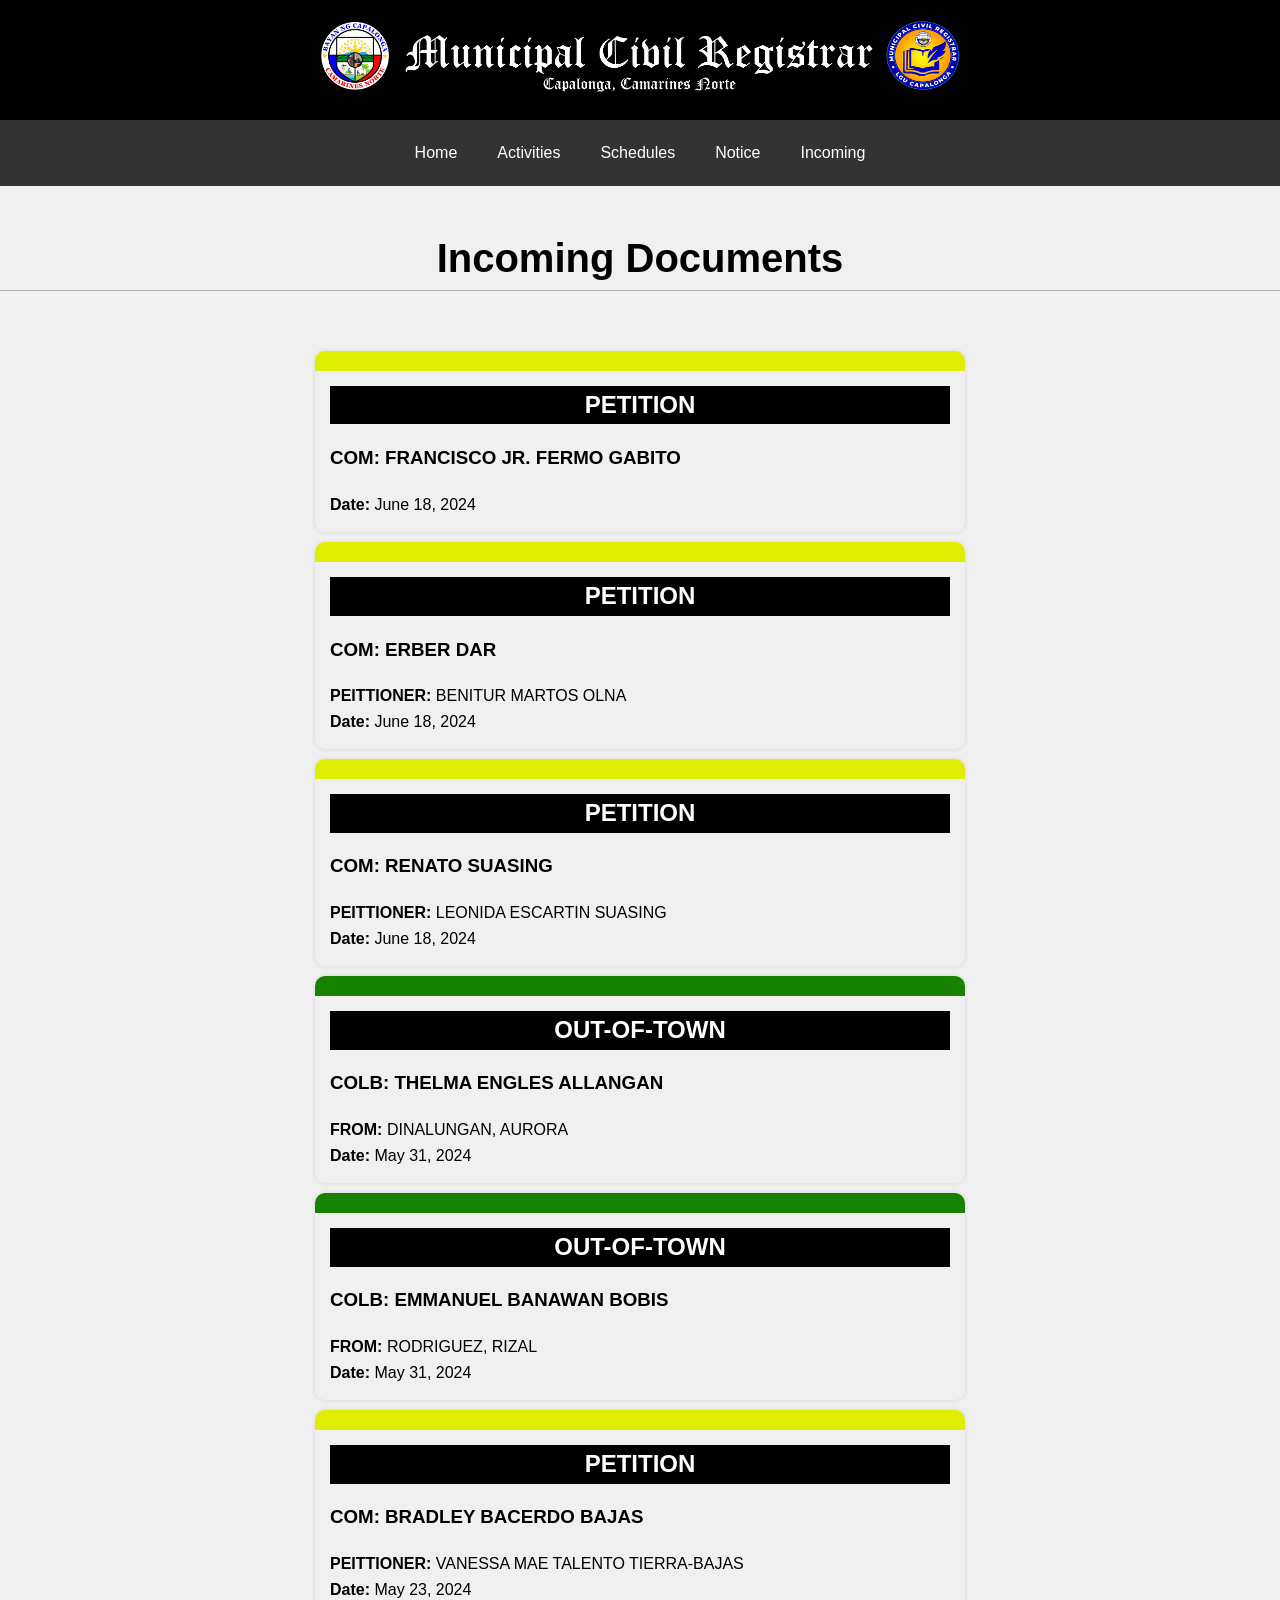
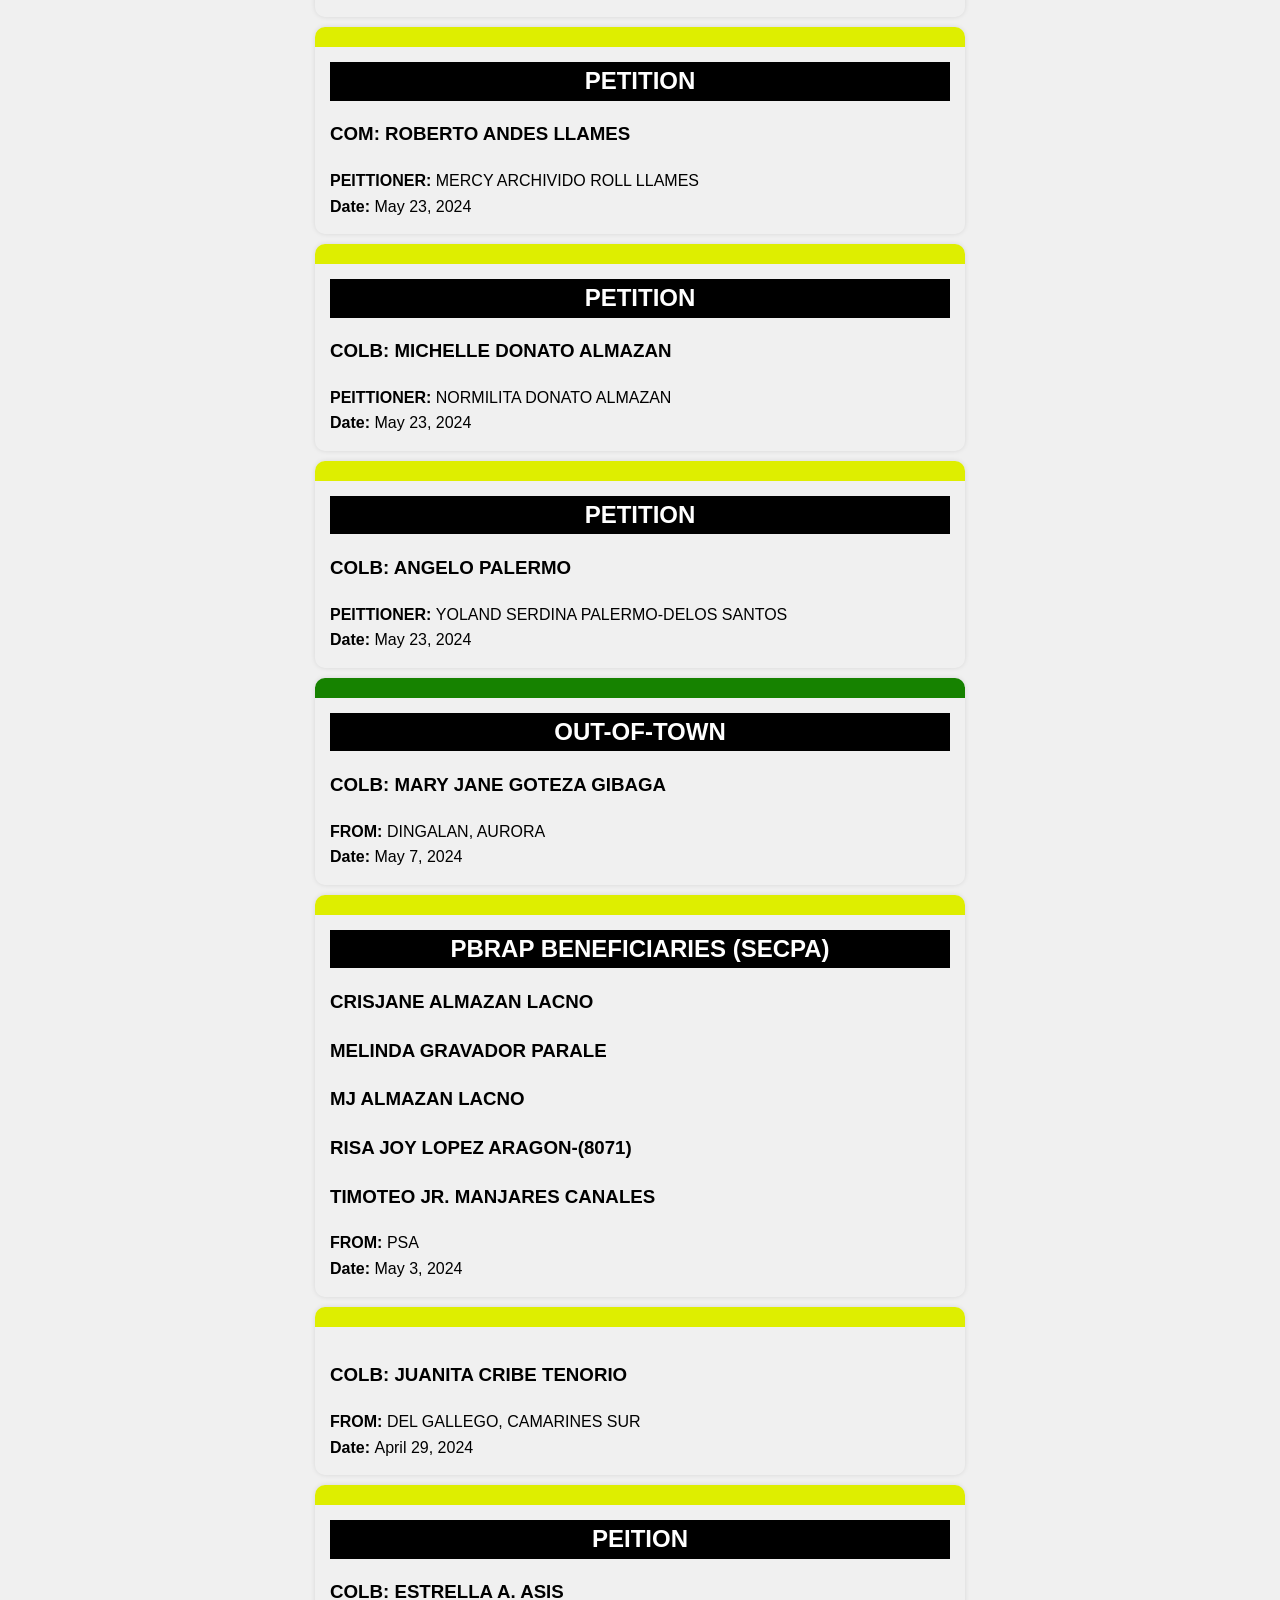
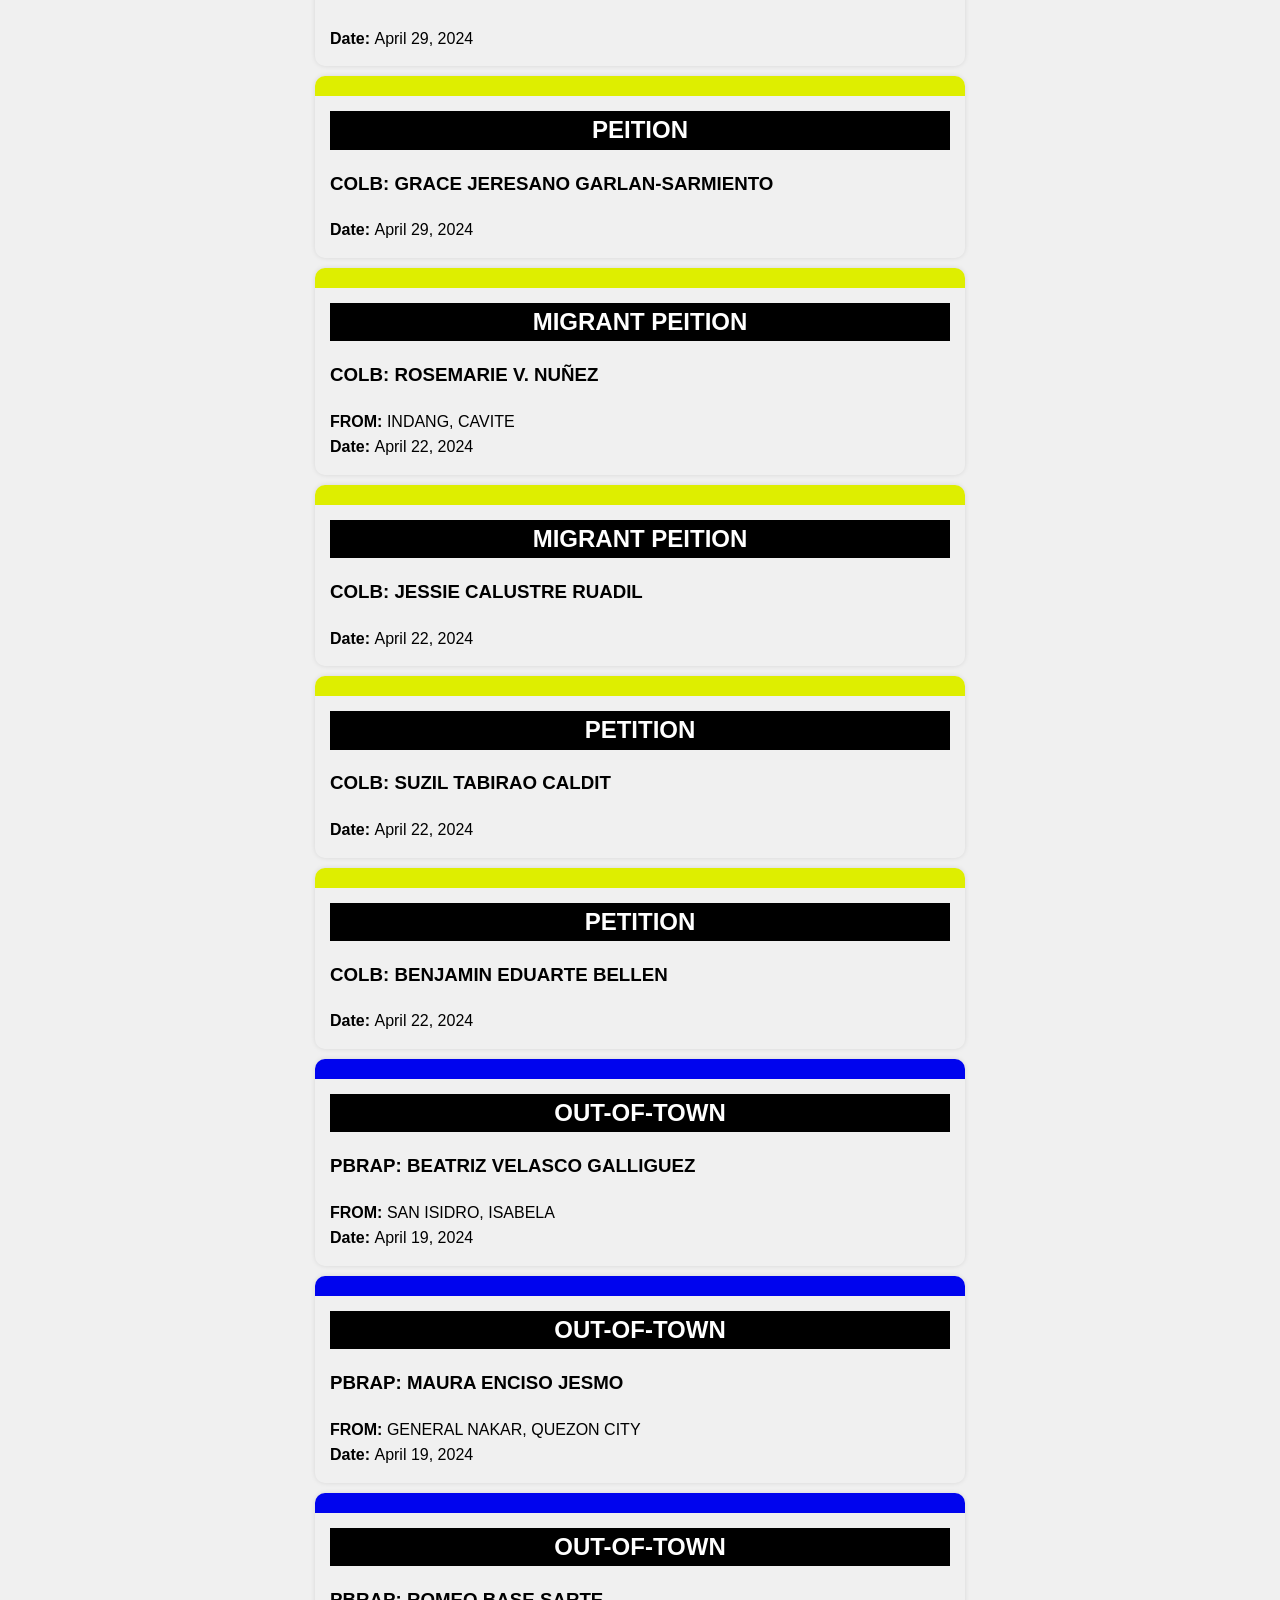
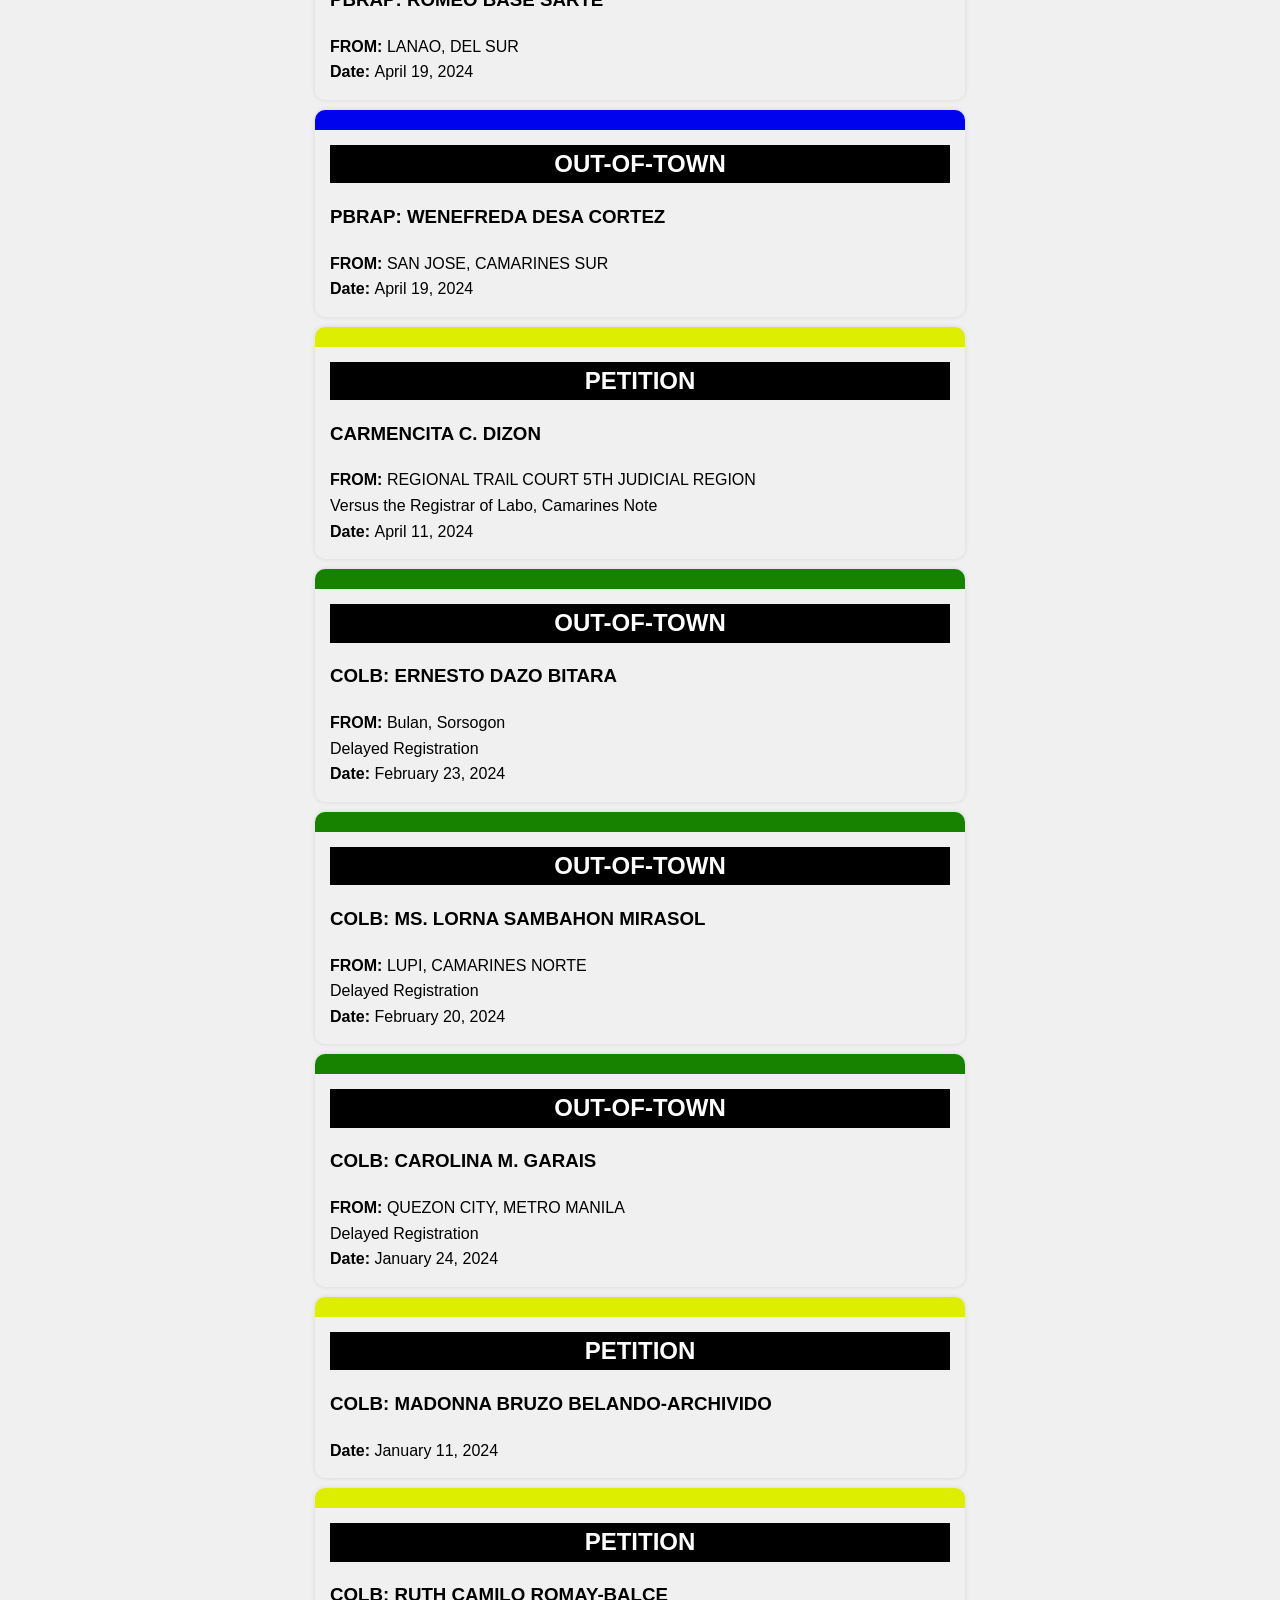
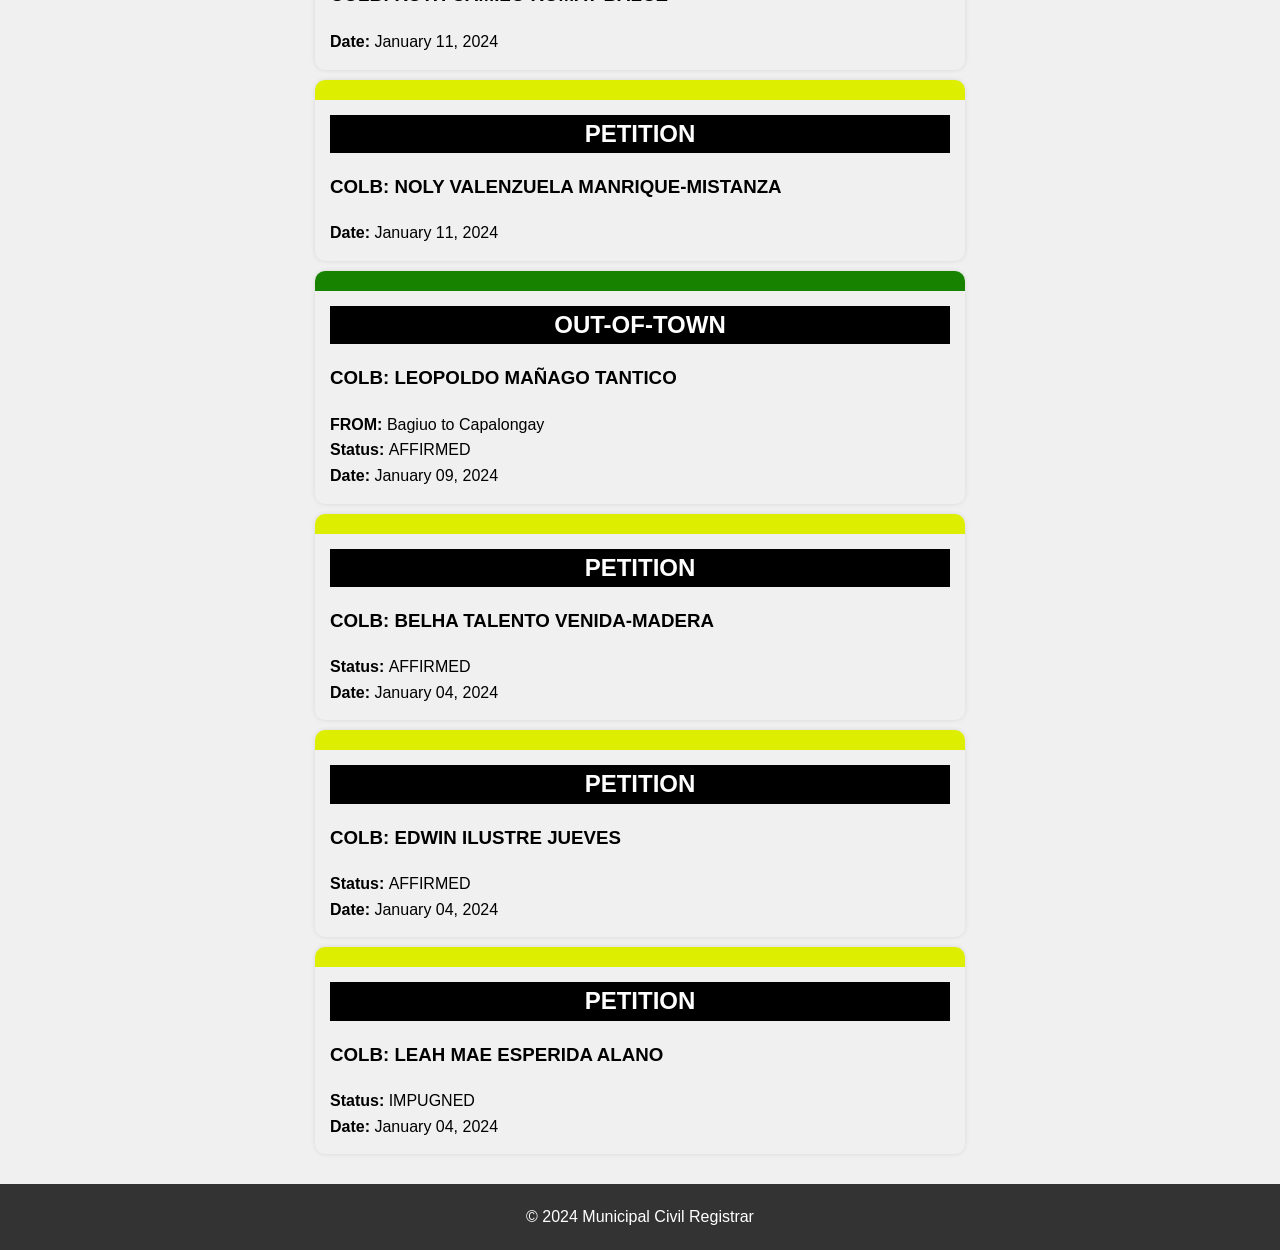
<file: Incoming.html>
<!DOCTYPE html>
<html lang="en">
<head>
    <meta charset="UTF-8">
    <link rel="icon" href="mcro_LOGOs.ico" type="image/x-icon">
    <!--
        Todo para kpaga hihiwalayin yung css
    <link rel="stylesheet" href="styles.css"> -->

    <meta name="viewport" content="width=device-width, initial-scale=1.0">
    <title>Municipal Civil Registrar</title>
    <style>
        /* Basic CSS Reset */
        body, h1, h2, p, ul, li {
            margin: 0;
            padding: 0;
        }
        body {
            font-family: Arial, sans-serif;
            min-height: 100vh; /* Ensure the body stretches to at least the height of the viewport */
            position: relative; /* Needed for the footer to work properly */
            background-color: #f0f0f0;
            line-height: 1.6;
        }
        
        /* Header Styles */
       /* Header Styles */
        header {
            background-color: #000;
            color: #fff;
            padding: 20px 0;
            text-align: center;
            position: relative; /* Add this to make position adjustments */
        }

        header img {
            max-width: 50%; /* Adjusts the width of the image to fit its container */
            height: auto;
        }
        header h1 {
            font-family: serif;
            font-size: 24px;
            margin-bottom: 5px;
        }
        header p {
            font-size: 12px;
            margin-bottom: 20px;
        }
        /* Navigation Styles */
        nav {
            background-color: #333;
            text-align: center;
            padding: 10px 0;
            display: flex;
            justify-content: center;
        }
        nav a {
            color: #fff;
            text-decoration: none;
            padding: 10px 20px;
            transition: background-color 0.3s;
            display: block;
        }
        nav a:hover {
            background-color: #555;
        }
        .menu-icon {
            display: none;
        }
        nav .active{
            background-color: #555;
        }
        /* Main Content Styles */
        main {
            padding: 20px;
            display: flex;
            flex-wrap: wrap;
            justify-content: space-around;
        }
        #sperator h3{
            font-size: 40px;
            text-align: center;
            border-bottom: 1px solid #b1b1b1;
        }        
        .out-of-town_article {
            /* background-image: url(psa.png);
            background-position: right;
            background-size: 30%;
            background-repeat: no-repeat;*/
            text-decoration: none;
            padding: 15px;
            color: #000;
            margin-bottom: 10px;
            border-radius: 5px;
            box-shadow: 0 0 5px rgba(0, 0, 0, 0.1);
            width: 50%; /* Adjusted for desktop layout */
            border-radius: 10px;
            border-top: 20px solid #168200;
        }
        .out-of-town_article h1{
            text-align: center;
            color:#fff;
            background-color: #000;
        }
        .petition_article {
            /* background-image: url(psa.png);
            background-position: right;
            background-size: 30%;
            background-repeat: no-repeat;*/
            text-decoration: none;
            padding: 15px;
            color: #000;
            margin-bottom: 10px;
            border-radius: 5px;
            box-shadow: 0 0 5px rgba(0, 0, 0, 0.1);
            width: 50%; /* Adjusted for desktop layout */
            border-radius: 10px;
            border-top: 20px solid #deee00;
        }
        .petition_article h1{
            text-align: center;
            color:#fff;
            background-color: #000;
        }
        .pbrap_article {
            /* background-image: url(psa.png);
            background-position: right;
            background-size: 30%;
            background-repeat: no-repeat;*/
            text-decoration: none;
            padding: 15px;
            color: #000;
            margin-bottom: 10px;
            border-radius: 5px;
            box-shadow: 0 0 5px rgba(0, 0, 0, 0.1);
            width: 50%; /* Adjusted for desktop layout */
            border-radius: 10px;
            border-top: 20px solid #0004ee;
        }
        .pbrap_article h1{
            text-align: center;
            color:#fff;
            background-color: #000;
        }
        
        
        
        /* Footer Styles */
        footer {
            background-color: #333;
            color: #fff;
            text-align: center;
            padding: 20px 0;
            top: 100%;
            position: sticky;
            width: 100%;
        }
        #cnt{
            margin: auto;
            width: 50%;
            padding: 5px;
            border-bottom: 1px solid #b1b1b1;
        }
        @media only screen and (max-width: 768px) {
            /* Adjustments for tablets */
            header {
                background-color: #000;
                color: #fff;
                padding: 20px 0;
                text-align: center;
                position: relative; /* Add this to make position adjustments */
            }
            nav {
                display: none;
                position: absolute;
                top: 125px;
                left: 0;
                width: 100%;
                background-color: #333;
                overflow: hidden;
            }
            nav.active {
                display: flex;
                flex-direction: column;
            }
            .menu-icon {
                background-color: #555;
                display: block;
                position: absolute;
                top: 80px;
                text-align: right;
                padding-left: 90%;
                padding-right: 3.5%;
                color: #fff;
                font-size: 30px;
                cursor: pointer;
                
            }
            .menu-icon:hover {
                color: #ccc;
            }
            nav a {
                padding: 10px 0;
            }
            header img {
                max-width: 80%; /* Adjust the width as per your design preference */
                height: auto;
            }
            
            main {
                padding: 10px;
            }
            #sperator h3{
                padding-top: 5%;
                font-size: 30px;
            }
            .out-of-town_article {
                width: 100%;
            }
            .petition_article {
                width: 100%;
            }
            .pbrap_article {
                width: 100%;
            }
            
        }
    </style>
</head>
<body>
    <header>
        <a href="index"><img src="resources/mcro inv.png" alt="mcro_LOGOs"></a>
    </header>
    <nav id="navbar">
        <a href="index">Home</a>
        <a href="activities">Activities</a>
        <a href="schedule">Schedules</a>
        <!--<a href="#">Guide</a>---> 
        <a href="notice">Notice</a>
        <a href="Incoming">Incoming</a>
    </nav>
    <span class="menu-icon" onclick="toggleMenu()">☰</span>
    <div id="sperator"><h3>Incoming Documents</h3></div>
    <main>
        <!--Todo start with the latest-->

         <!--! Copy start here-->
    <article class="petition_article">
        <Div class="title">
        <!--Todo Title here-->
            <h1>PETITION</h1>
        </Div>
         <!--Todo Name here-->
            <h3>COM: FRANCISCO JR. FERMO GABITO</h3>
        <!--Todo From Here-->
        <p><b> </b></p>
        <!--Todo Info Here-->
        <p><b</b></p>
        <p><b>Date: </b>June 18, 2024</p>
    </article>
        <!--Todo End Copy here-->

        <!--! Copy start here-->
    <article class="petition_article">
        <Div class="title">
        <!--Todo Title here-->
            <h1>PETITION</h1>
        </Div>
         <!--Todo Name here-->
            <h3>COM: ERBER DAR</h3>
        <!--Todo From Here-->
        <p><b> </b></p>
        <!--Todo Info Here-->
        <p><b>PEITTIONER: </b>BENITUR MARTOS OLNA</p>
        <p><b>Date: </b>June 18, 2024</p>
    </article>
        <!--Todo End Copy here-->

        <!--! Copy start here-->
    <article class="petition_article">
        <Div class="title">
        <!--Todo Title here-->
            <h1>PETITION</h1>
        </Div>
         <!--Todo Name here-->
            <h3>COM: RENATO SUASING</h3>
        <!--Todo From Here-->
        <p><b> </b></p>
        <!--Todo Info Here-->
        <p><b>PEITTIONER: </b>LEONIDA ESCARTIN SUASING</p>
        <p><b>Date: </b>June 18, 2024</p>
    </article>
        <!--Todo End Copy here-->

         <!--! Copy start here-->
    <article class="out-of-town_article">
        <Div class="title">
        <!--Todo Title here-->
            <h1>OUT-OF-TOWN</h1>
        </Div>
         <!--Todo Name here-->
            <h3>COLB: THELMA ENGLES ALLANGAN</h3>
        <!--Todo From Here-->
        <p><b> </b></p>
        <!--Todo Info Here-->
        <p><b>FROM: </b>DINALUNGAN, AURORA</p>
        <p><b>Date: </b>May 31, 2024</p>
    </article>
        <!--Todo End Copy here-->

         <!--! Copy start here-->
    <article class="out-of-town_article">
        <Div class="title">
        <!--Todo Title here-->
            <h1>OUT-OF-TOWN</h1>
        </Div>
         <!--Todo Name here-->
            <h3>COLB: EMMANUEL BANAWAN BOBIS</h3>
        <!--Todo From Here-->
        <p><b> </b></p>
        <!--Todo Info Here-->
        <p><b>FROM: </b>RODRIGUEZ, RIZAL</p>
        <p><b>Date: </b>May 31, 2024</p>
    </article>
        <!--Todo End Copy here-->
        
        <!--! Copy start here-->
    <article class="petition_article">
        <Div class="title">
        <!--Todo Title here-->
            <h1>PETITION</h1>
        </Div>
         <!--Todo Name here-->
            <h3>COM: BRADLEY BACERDO BAJAS</h3>
        <!--Todo From Here-->
        <p><b> </b></p>
        <!--Todo Info Here-->
        <p><b>PEITTIONER: </b>VANESSA MAE TALENTO TIERRA-BAJAS</p>
        <p><b>Date: </b>May 23, 2024</p>
    </article>
        <!--Todo End Copy here-->

         <!--! Copy start here-->
    <article class="petition_article">
        <Div class="title">
        <!--Todo Title here-->
            <h1>PETITION</h1>
        </Div>
         <!--Todo Name here-->
            <h3>COM: ROBERTO ANDES LLAMES</h3>
        <!--Todo From Here-->
        <p><b> </b></p>
        <!--Todo Info Here-->
        <p><b>PEITTIONER: </b>MERCY ARCHIVIDO ROLL LLAMES</p>
        <p><b>Date: </b>May 23, 2024</p>
    </article>
        <!--Todo End Copy here-->

         <!--! Copy start here-->
    <article class="petition_article">
        <Div class="title">
        <!--Todo Title here-->
            <h1>PETITION</h1>
        </Div>
         <!--Todo Name here-->
            <h3>COLB: MICHELLE DONATO ALMAZAN</h3>
        <!--Todo From Here-->
        <p><b> </b></p>
        <!--Todo Info Here-->
        <p><b>PEITTIONER: </b>NORMILITA DONATO ALMAZAN</p>
        <p><b>Date: </b>May 23, 2024</p>
    </article>
        <!--Todo End Copy here-->

         <!--! Copy start here-->
    <article class="petition_article">
        <Div class="title">
        <!--Todo Title here-->
            <h1>PETITION</h1>
        </Div>
         <!--Todo Name here-->
            <h3>COLB: ANGELO PALERMO</h3>
        <!--Todo From Here-->
        <p><b> </b></p>
        <!--Todo Info Here-->
        <p><b>PEITTIONER: </b>YOLAND SERDINA PALERMO-DELOS SANTOS</p>
        <p><b>Date: </b>May 23, 2024</p>
    </article>
        <!--Todo End Copy here-->

        <!--! Copy start here-->
    <article class="out-of-town_article">
        <Div class="title">
        <!--Todo Title here-->
            <h1>OUT-OF-TOWN</h1>
        </Div>
         <!--Todo Name here-->
            <h3>COLB: MARY JANE GOTEZA GIBAGA</h3>
        <!--Todo From Here-->
        <p><b>FROM: </b>DINGALAN, AURORA</p>
        <!--Todo Info Here-->
        <p></p>
        <p><b>Date: </b>May 7, 2024</p>
    </article>
        <!--Todo End Copy here-->

        <!--! Copy start here-->
    <article class="petition_article">
        <Div class="title">
        <!--Todo Title here-->
            <h1>PBRAP BENEFICIARIES (SECPA)</h1>
        </Div>
         <!--Todo Name here-->
            <h3>CRISJANE ALMAZAN LACNO</h3>
            <h3>MELINDA GRAVADOR PARALE</h3>
            <h3>MJ ALMAZAN LACNO</h3>
            <h3>RISA JOY LOPEZ ARAGON-(8071)</h3>
            <h3>TIMOTEO JR. MANJARES CANALES</h3>
        <!--Todo From Here-->
        <p><b>FROM: </b>PSA</p>
        <!--Todo Info Here-->
        <p></p>
        <p><b>Date: </b>May 3, 2024</p>
    </article>
        <!--Todo End Copy here-->

         <!--! Copy start here-->
    <article class="petition_article">
        <Div class="title">
        <!--Todo Title here-->
            <h1></h1>
        </Div>
         <!--Todo Name here-->
            <h3>COLB: JUANITA CRIBE TENORIO</h3>
        <!--Todo From Here-->
        <p><b>FROM: </b>DEL GALLEGO, CAMARINES SUR</p>
        <!--Todo Info Here-->
        <p></p>
        <p><b>Date: </b>April 29, 2024</p>
    </article>
        <!--Todo End Copy here-->

        <!--! Copy start here-->
    <article class="petition_article">
        <Div class="title">
        <!--Todo Title here-->
            <h1>PEITION</h1>
        </Div>
         <!--Todo Name here-->
            <h3>COLB: ESTRELLA A. ASIS</h3>
        <!--Todo From Here-->
        <p><b> </b></p>
        <!--Todo Info Here-->
        <p></p>
        <p><b>Date: </b>April 29, 2024</p>
    </article>
        <!--Todo End Copy here-->

        <!--! Copy start here-->
    <article class="petition_article">
        <Div class="title">
        <!--Todo Title here-->
            <h1>PEITION</h1>
        </Div>
         <!--Todo Name here-->
            <h3>COLB: GRACE JERESANO GARLAN-SARMIENTO</h3>
        <!--Todo From Here-->
        <p><b> </b></p>
        <!--Todo Info Here-->
        <p></p>
        <p><b>Date: </b>April 29, 2024</p>
    </article>
        <!--Todo End Copy here-->

         <!--! Copy start here-->
    <article class="petition_article">
        <Div class="title">
        <!--Todo Title here-->
            <h1>MIGRANT PEITION</h1>
        </Div>
         <!--Todo Name here-->
            <h3>COLB: ROSEMARIE V. NUÑEZ</h3>
        <!--Todo From Here-->
        <p><b>FROM: </b>INDANG, CAVITE</p>
        <!--Todo Info Here-->
        <p></p>
        <p><b>Date: </b>April 22, 2024</p>
    </article>
        <!--Todo End Copy here-->

        <!--! Copy start here-->
    <article class="petition_article">
        <Div class="title">
        <!--Todo Title here-->
            <h1>MIGRANT PEITION</h1>
        </Div>
         <!--Todo Name here-->
            <h3>COLB: JESSIE CALUSTRE RUADIL</h3>
        <!--Todo From Here-->
        <p><b></b></p>
        <!--Todo Info Here-->
        <p></p>
        <p><b>Date: </b>April 22, 2024</p>
    </article>
        <!--Todo End Copy here-->

        <!--! Copy start here-->
    <article class="petition_article">
        <Div class="title">
        <!--Todo Title here-->
            <h1>PETITION</h1>
        </Div>
         <!--Todo Name here-->
            <h3>COLB: SUZIL TABIRAO CALDIT</h3>
        <!--Todo From Here-->
        <p><b></b></p>
        <!--Todo Info Here-->
        <p></p>
        <p><b>Date: </b>April 22, 2024</p>
    </article>
        <!--Todo End Copy here-->

         <!--! Copy start here-->
    <article class="petition_article">
        <Div class="title">
        <!--Todo Title here-->
            <h1>PETITION</h1>
        </Div>
         <!--Todo Name here-->
            <h3>COLB: BENJAMIN EDUARTE BELLEN</h3>
        <!--Todo From Here-->
        <p><b></b></p>
        <!--Todo Info Here-->
        <p></p>
        <p><b>Date: </b>April 22, 2024</p>
    </article>
        <!--Todo End Copy here-->

        <!--! Copy start here-->
    <article class="pbrap_article">
        <Div class="title">
        <!--Todo Title here-->
            <h1>OUT-OF-TOWN</h1>
        </Div>
         <!--Todo Name here-->
            <h3>PBRAP: BEATRIZ VELASCO GALLIGUEZ</h3>
        <!--Todo From Here-->
        <p><b>FROM: </b>SAN ISIDRO, ISABELA</p>
        <!--Todo Info Here-->
        <p></p>
        <p><b>Date: </b>April 19, 2024</p>
    </article>
        <!--Todo End Copy here-->

        <!--! Copy start here-->
    <article class="pbrap_article">
        <Div class="title">
        <!--Todo Title here-->
            <h1>OUT-OF-TOWN</h1>
        </Div>
         <!--Todo Name here-->
            <h3>PBRAP: MAURA ENCISO JESMO</h3>
        <!--Todo From Here-->
        <p><b>FROM: </b>GENERAL NAKAR, QUEZON CITY</p>
        <!--Todo Info Here-->
        <p></p>
        <p><b>Date: </b>April 19, 2024</p>
    </article>
        <!--Todo End Copy here-->

         <!--! Copy start here-->
    <article class="pbrap_article">
        <Div class="title">
        <!--Todo Title here-->
            <h1>OUT-OF-TOWN</h1>
        </Div>
         <!--Todo Name here-->
            <h3>PBRAP: ROMEO BASE SARTE</h3>
        <!--Todo From Here-->
        <p><b>FROM: </b>LANAO, DEL SUR</p>
        <!--Todo Info Here-->
        <p></p>
        <p><b>Date: </b>April 19, 2024</p>
    </article>
        <!--Todo End Copy here-->

        <!--! Copy start here-->
    <article class="pbrap_article">
        <Div class="title">
        <!--Todo Title here-->
            <h1>OUT-OF-TOWN</h1>
        </Div>
         <!--Todo Name here-->
            <h3>PBRAP: WENEFREDA DESA CORTEZ</h3>
        <!--Todo From Here-->
        <p><b>FROM: </b>SAN JOSE, CAMARINES SUR</p>
        <!--Todo Info Here-->
        <p></p>
        <p><b>Date: </b>April 19, 2024</p>
    </article>
        <!--Todo End Copy here-->

        <!--! Copy start here-->
    <article class="petition_article">
        <Div class="title">
        <!--Todo Title here-->
            <h1>PETITION</h1>
        </Div>
         <!--Todo Name here-->
            <h3>CARMENCITA C. DIZON</h3>
        <!--Todo From Here-->
        <p><b>FROM: </b>REGIONAL TRAIL COURT 5TH JUDICIAL REGION</p>
        <!--Todo Info Here-->
        <p>Versus the Registrar of Labo, Camarines Note</p>
        <p><b>Date: </b>April 11, 2024</p>
    </article>
        <!--Todo End Copy here-->

        <!--! Copy start here-->
    <article class="out-of-town_article">
        <Div class="title">
        <!--Todo Title here-->
            <h1>OUT-OF-TOWN</h1>
        </Div>
         <!--Todo Name here-->
            <h3>COLB: ERNESTO DAZO BITARA</h3>
        <!--Todo From Here-->
        <p><b>FROM: </b>Bulan, Sorsogon</p>
        <!--Todo Info Here-->
        <p>Delayed Registration</p>
        <p><b>Date: </b>February 23, 2024</p>
    </article>
        <!--Todo End Copy here-->
        
         <!--! Copy start here-->
    <article class="out-of-town_article">
        <Div class="title">
        <!--Todo Title here-->
            <h1>OUT-OF-TOWN</h1>
        </Div>
         <!--Todo Name here-->
            <h3>COLB: MS. LORNA SAMBAHON MIRASOL</h3>
        <!--Todo From Here-->
        <p><b>FROM: </b>LUPI, CAMARINES NORTE</p>
        <!--Todo Info Here-->
        <p>Delayed Registration</p>
        <p><b>Date: </b>February 20, 2024</p>
    </article>
        <!--Todo End Copy here-->

        <!--! Copy start here-->
    <article class="out-of-town_article">
        <Div class="title">
        <!--Todo Title here-->
            <h1>OUT-OF-TOWN</h1>
        </Div>
         <!--Todo Name here-->
            <h3>COLB: CAROLINA M. GARAIS</h3>
        <!--Todo From Here-->
        <p><b>FROM: </b>QUEZON CITY, METRO MANILA</p>
        <!--Todo Info Here-->
        <p>Delayed Registration</p>
        <p><b>Date: </b>January 24, 2024</p>
    </article>
        <!--Todo End Copy here-->

        <!--! Copy start here-->
    <article class="petition_article">
        <Div class="title">
        <!--Todo Title here-->
            <h1>PETITION</h1>
        </Div>
         <!--Todo Name here-->
            <h3>COLB: MADONNA BRUZO BELANDO-ARCHIVIDO</h3>
        <!--Todo From Here-->
        
        <!--Todo Info Here-->

        <p><b>Date: </b>January 11, 2024</p>
    </article>
        <!--Todo End Copy here-->

        <!--! Copy start here-->
    <article class="petition_article">
        <Div class="title">
        <!--Todo Title here-->
            <h1>PETITION</h1>
        </Div>
         <!--Todo Name here-->
            <h3>COLB: RUTH CAMILO ROMAY-BALCE</h3>
        <!--Todo From Here-->
        
        <!--Todo Info Here-->

        <p><b>Date: </b>January 11, 2024</p>
    </article>
        <!--Todo End Copy here-->

         <!--! Copy start here-->
    <article class="petition_article">
        <Div class="title">
        <!--Todo Title here-->
            <h1>PETITION</h1>
        </Div>
         <!--Todo Name here-->
            <h3>COLB: NOLY VALENZUELA MANRIQUE-MISTANZA</h3>
        <!--Todo From Here-->
        
        <!--Todo Info Here-->

        <p><b>Date: </b>January 11, 2024</p>
    </article>
        <!--Todo End Copy here-->

         <!--! Copy start here-->
    <article class="out-of-town_article">
        <Div class="title">
        <!--Todo Title here-->
            <h1>OUT-OF-TOWN</h1>
        </Div>
         <!--Todo Name here-->
            <h3>COLB: LEOPOLDO MAÑAGO TANTICO</h3>
        <!--Todo From Here-->
        <p><b>FROM: </b>Bagiuo to Capalongay</p>
        <!--Todo Info Here-->
            <p><b>Status: </b> AFFIRMED</p>
        <p><b>Date: </b>January 09, 2024</p>
    </article>
        <!--Todo End Copy here-->

        <!--! Copy start here-->
    <article class="petition_article">
        <Div class="title">
        <!--Todo Title here-->
            <h1>PETITION</h1>
        </Div>
         <!--Todo Name here-->
            <h3>COLB: BELHA TALENTO VENIDA-MADERA</h3>
        <!--Todo From Here-->

        <!--Todo Info Here-->
        <p><b>Status: </b>AFFIRMED</p>
        <p><b>Date: </b>January 04, 2024</p>
    </article>
        <!--Todo End Copy here-->

        <!--! Copy start here-->
    <article class="petition_article">
        <Div class="title">
        <!--Todo Title here-->
            <h1>PETITION</h1>
        </Div>
         <!--Todo Name here-->
            <h3>COLB: EDWIN ILUSTRE JUEVES</h3>
        <!--Todo From Here-->

        <!--Todo Info Here-->
        <p><b>Status: </b>AFFIRMED</p>
        <p><b>Date: </b>January 04, 2024</p>
    </article>
        <!--Todo End Copy here-->

        <!--! Copy start here-->
    <article class="petition_article">
        <Div class="title">
        <!--Todo Title here-->
            <h1>PETITION</h1>
        </Div>
         <!--Todo Name here-->
            <h3>COLB: LEAH MAE ESPERIDA ALANO</h3>
        <!--Todo From Here-->

        <!--Todo Info Here-->
        <p><b>Status: </b>IMPUGNED</p>
        <p><b>Date: </b>January 04, 2024</p>
    </article>
        <!--Todo End Copy here-->
    </main>

    <footer>
        <!--<div class="rcrd" >
            <div id="cnt">
                <p>Record Count for the month <b>June</b> 2024</p>
            </div>
            <p>Birth: <b>271</b> Marriage: <b>36</b> Death: <b>79</b></p>
        </div>
        <br> 
            <!--<p>Itong website na ito ay buwanang nag-uupdate </p>
            <p>Pero kung merong mga biglaang announcement o balita ito na pinopost sa itaas </p>-->
       <!-- <br>
            <p>Website Visitor Count: <span id="visitorCount">0</span></p>
        <br>-->
            <p>&copy; 2024 Municipal Civil Registrar</p>
    </footer>
    <script>
    
        
    // Your JavaScript code here
            //for the mobile nav bar
        function toggleMenu() {
            var navbar = document.getElementById("navbar");
            navbar.classList.toggle("active");
        }
        
            //for the website counter
        function incrementVisitorCount() {
            let count = localStorage.getItem('visitorCount');
            count = parseInt(count) || 0;
            count++;
            localStorage.setItem('visitorCount', count);
            document.getElementById('visitorCount').textContent = count;
        }
        
        window.onload = function() {
            incrementVisitorCount();
        };

    </script>
</body>
</html>
</file>
